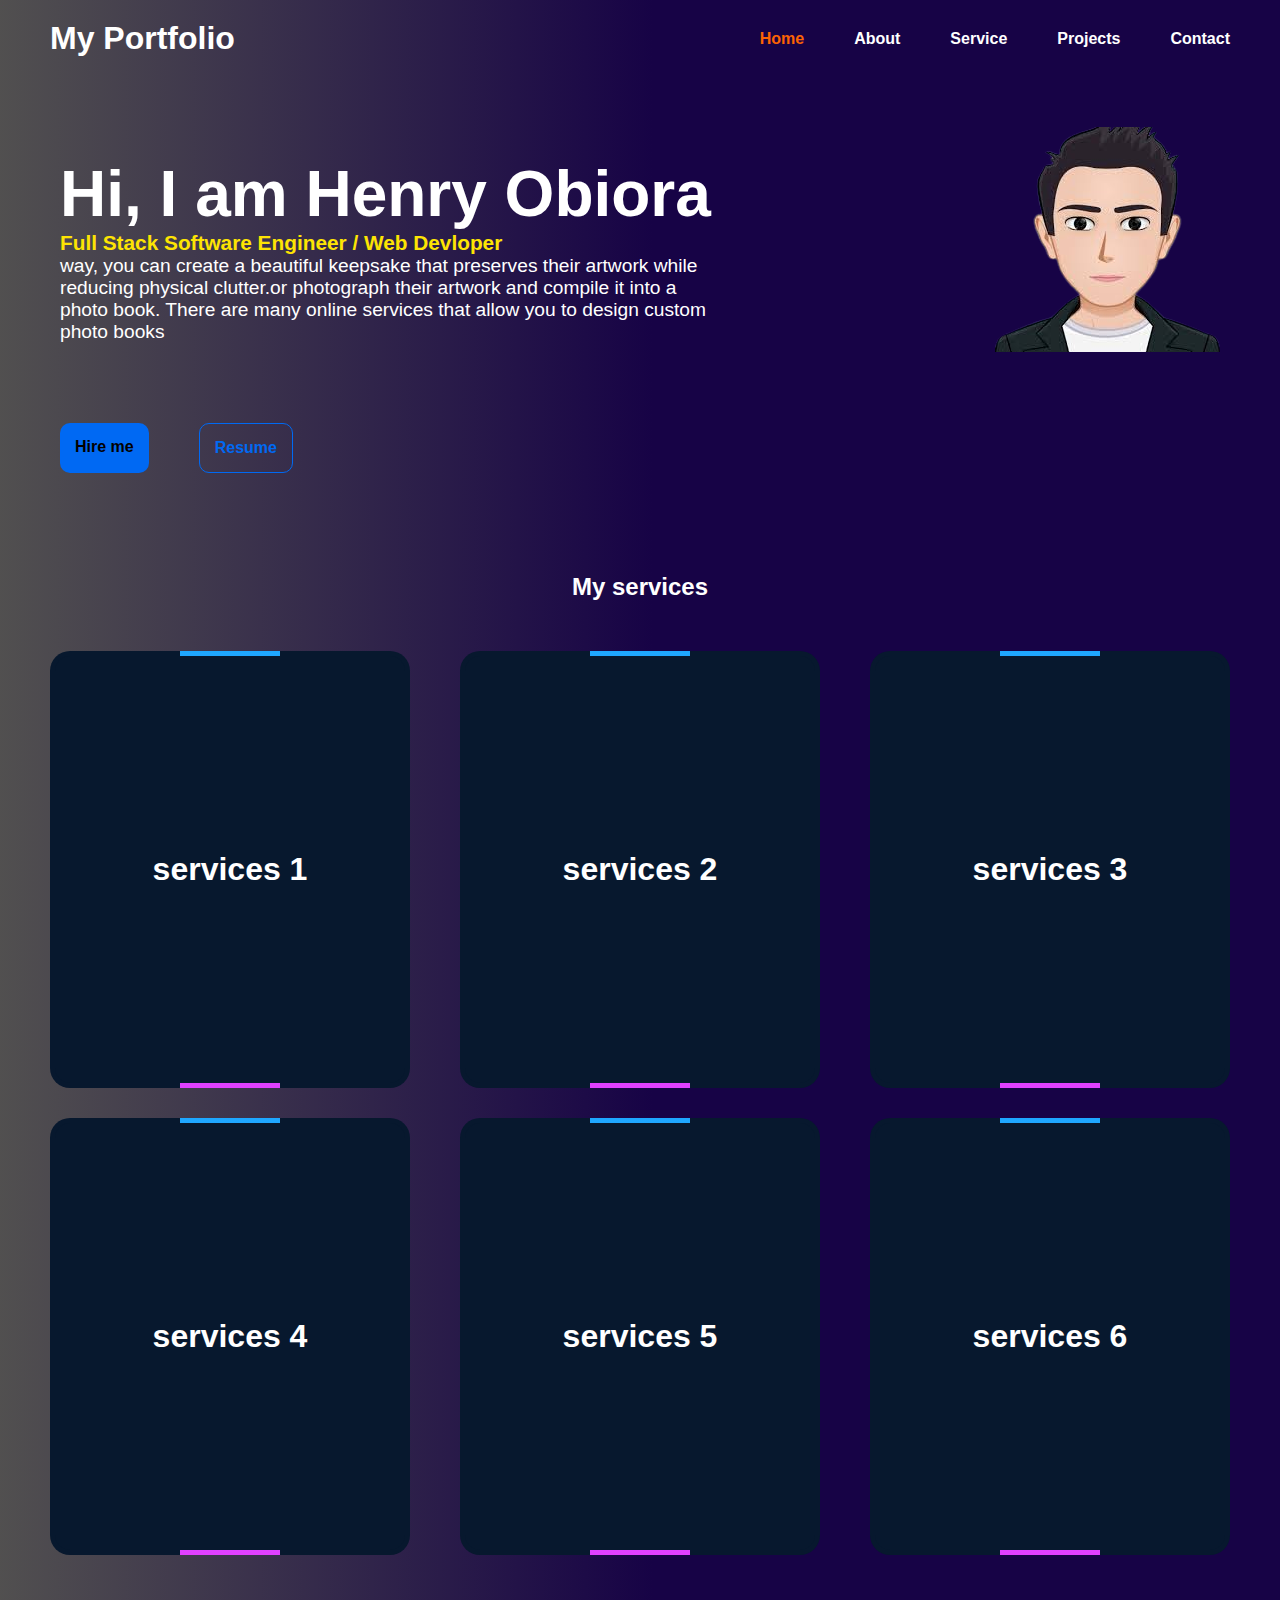
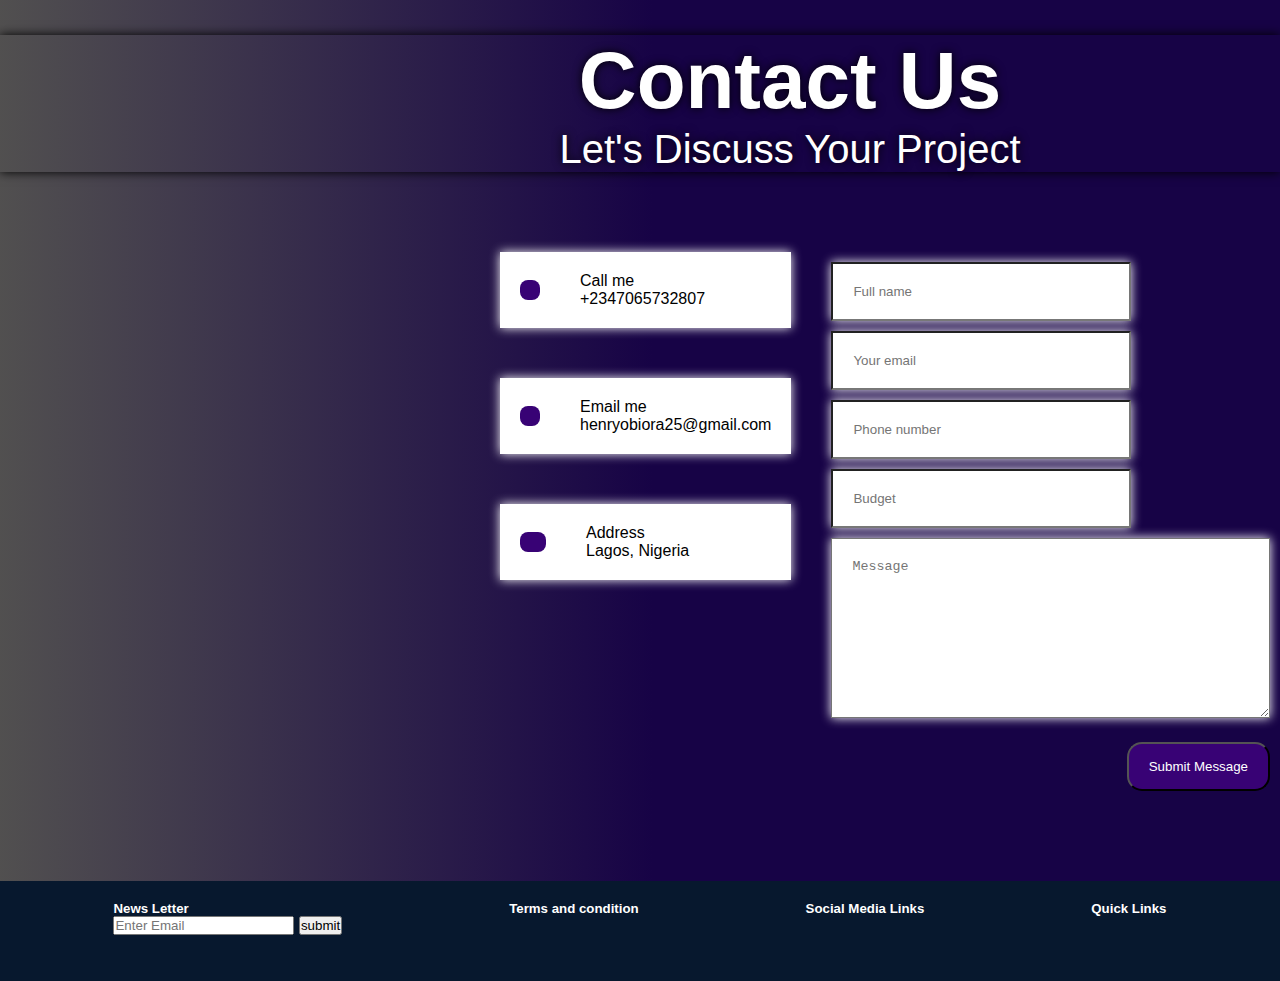
<file: index.html>
<!DOCTYPE html>
<html lang="en">
  <head>
    <meta charset="UTF-8" />
    <meta name="viewport" content="width=device-width, initial-scale=1.0" />
    <title>My Portfolio</title>
    <link rel="stylesheet" href="lib/stylesheeet/style.css" />

    <link rel="stylesheet" href="https://cdnjs.cloudflare.com/ajax/libs/font-awesome/6.5.2/css/all.min.css" integrity="sha512-SnH5WK+bZxgPHs44uWIX+LLJAJ9/2PkPKZ5QiAj6Ta86w+fsb2TkcmfRyVX3pBnMFcV7oQPJkl9QevSCWr3W6A==" crossorigin="anonymous" referrerpolicy="no-referrer" />
    

  </head>
  <body>
    <!-- Head section start-->
    <header>
      <nav class="navbar">
        <div class="nav-logo">
          <a href="#"><h1 class="logo">My Portfolio</h1></a>
        </div>
        <div class="nav-items">
          <ul>
            <li><a href="#" class="active">Home</a></li>
            <li><a href="#">About</a></li>
            <li><a href="#">Service</a></li>
            <li><a href="#">Projects</a></li>
            <li><a href="#">Contact</a></li>
          </ul>
        </div>
      </nav>
    </header>
    <!-- Header section-->

    <main>
      <!-- Hero section start-->
      <section class="hero-container">
        <div class="hero-text">
          <div class="intro">
            <h1>Hi, I am Henry Obiora</h1>
            <h5>Full Stack Software Engineer / Web Devloper</h5>
          </div>

          <div class="summary">
            <p>
              way, you can create a beautiful keepsake that preserves their
              artwork while reducing physical clutter.or photograph their
              artwork and compile it into a photo book. There are many online
              services that allow you to design custom photo books
            </p>
          </div>
          <div class="hero-btn">
            <a href="" class="hire-btn"> Hire me</a>
            <a href="" class="resume-btn">Resume</a>
          </div>
        </div>

        <!-- Hero image div -->
        <div class="hero-img">
          <img src="lib/images/me.png" alt="developer_image" />
        </div>
    </section>
      <!-- hero section end-->


      <!-- services section starts -->
      <section class="services-container">
        <h2>My services</h2>
        <div class="top-service">
          <div class="card"><h1>services 1</h1></div>
          <div class="card"><h1>services 2</h1></div>
          <div class="card"><h1>services 3</h1></div>
        </div>
        <div class="bottom-service">
          <div class="card"><h1>services 4</h1></div>
          <div class="card"><h1>services 5</h1></div>
          <div class="card"><h1>services 6</h1></div>
        </div>
      </section>

      <section class="contact-container">
        <div class="contact-text">
          <h1>Contact Us</h1>
          <p>Let's Discuss Your Project</p>
        </div>

        <div class="contact-intro">
          <div class="contact-info">
            <div class="contact-details">
              <div class="contact-icon"><i class="fa-solid fa-phone"></i></div>
              <p>Call me <br/>
                +2347065732807
              </p>
            </div>
            <div class="contact-details">
              <div class="contact-icon"><i class="fa-solid fa-envelope"></i></div>
              <p>Email me <br/>
                henryobiora25@gmail.com
              </p>
            </div>
            <div class="contact-details">
              <div class="contact-address"><i class="fa-solid fa-location-dot"></i></div>
              <p>
                Address <br/>
                Lagos, Nigeria
              </p>
            </div>
          </div>


          <div class="contact-form">
            <div class="contact-btn">
              <input type="text" placeholder="Full name"/>
              <input type="email" placeholder="Your email"/>
            </div>
            <div class="contact-btn">
              <input type="number" placeholder="Phone number"/>
              <input type="text" placeholder="Budget"/>
            </div>

            <div class="contact-btn">
              <textarea placeholder="Message" rols="4" cols="30"></textarea>
              <input type="submit" value="Submit Message"/>
            </div>
          </div>
        </div>
      </section>

    </main>
 

   
  
  
   <!-- footer section start -->
    
<footer>
    <div>
        <h5>News Letter</h5>
<div>
    <form>
    <input placeholder="Enter Email"/>
    <button>submit</button>
</form>
</div> 
</div>
<div><h5>Terms and condition</h5></div>
<div>
    <h5>Social Media Links</h5>
    <a href="" class="fb-icon"><i class="fa-brands fa-facebook"></i></a>
</div>
<div><h5>Quick Links</h5> </div>
</footer>
 </body>
</html>
</file>
<file: lib/stylesheeet/style.css>
* {
    margin: 0;
    padding: 0;
    box-sizing: border-box;
}
body {
    font-family: sans-serif;
    background: rgb(217,201,201);
background: linear-gradient(90deg, rgba(14, 12, 12, 0.72) 0%, rgb(23, 3, 70) 51%);
}

/* navbar styling */ 
.navbar {
    display: flex;
    justify-content: space-between;
    align-items: center;
    padding: 20px 50px;
}
.nav-items ul {
    display: flex;
    list-style-type: none;
    gap: 50px;
}
.nav-items ul li a {
    text-decoration: none;
    font-weight: 700;
    color: #fff;
}
.nav-logo a {
    text-decoration: none;
}
.logo {
    color: #fff;
}
.active {
    color: #fd6303 !important;
}
/* hero section style */
.hero-container {
    display:flex;
    justify-content: space-between;
    padding: 50px 60px;
}
.intro h1 {
    color: #fff;
    font-size: 4rem;
    font-weight: 700;
    margin-top: 30px;
    }
    .intro h5 {
        color: #fde403;
        font-size: 1.3rem;
        font-weight: 700;
        margin-bottom: 40;
    }
    .summary {
        color: #fff;
        font-size: 1.2rem;
        margin-bottom: 40px;
        width: 70%;
    }
    .hero-btn{
        display: flex;
        gap: 50px;
        margin-top: 80px;
    }
    .hire-btn,
    .resume-btn {
        text-decoration: none;
        padding: 15px;
        border-radius: 10px;
        font-weight: 700;
    }
    .hire-btn{
        background-color: #0069f3;
        color: #030000;
    }
    .resume-btn{
        border: 1px solid#0069f3;
        color: #0069f3;
    }
    
    /* services section styling*/
    .services-container h2 {
        text-align: center;
        color: #fff;
        font-weight: 600;
        margin-bottom: 50px;
        margin-top: 50px;
    }
    .top-service,
    .bottom-service {
        color: #fff;
        display: flex;
        justify-content: space-around;
        align-items: center;
        margin-bottom: 30px;
        gap: 50px;
        padding: 0px 50px;
    }
.card {
    width: 100%;
    height: 100%;
    background-color: #07182e;
    position: relative;
    display: flex;
    overflow: hidden;
    place-content: center;
    place-items: center;
    border-radius: 20px;
    padding: 200px 50px;
}


.card h1 {
    font-size: 2rem;
    z-index: 1;
}
.card::before {
    content: "";
    position: absolute;
    width: 100px;
    background: linear-gradient(180deg, rgb(0, 183, 255), rgb(255, 48, 255));
    height: 130%;
    animation: animate 4s linear infinite;
    transition: all 0.3s linear;
}
.card::after{
    content: "";
    position: absolute;
    background-color: #07182e;
    inset: 5px;
    border-radius: 15px;
}

@keyframes animate {
    from {
    transform: rotate(0deg);
}

to {
    transform: rotate(360deg);
 }
}
/* contact section styling*/


/* footer styling stars */
footer{
    color: #fff;
    display: flex;
    justify-content: space-around;
    height: 100px;
    padding: 20px 30px;
    margin-top: 80px;
    background-color: #07182e;
}
.fb-icon {
    text-decoration: none;
    color: #fff;
    font-size: 20px;
}

.contact-container {
    justify-content: center;
    margin-top: 80px;
}
.contact-text {
    margin-bottom: 80px;
    padding-left: 300px;
    font-size: 40px;
    text-align:center;
    color: #fff;
    box-shadow: 0px 0px 10px #020202;
    text-shadow:0px 0px 10px #020202;
}
.contact-intro {
    gap: 50px;
    padding-left: 500px;
}

.contact-intro {
    display: flex;
    gap: 30px;
}

.contact-details {
    display: flex;
    gap: 40px;
    margin-bottom: 50px;
    align-items: center;
    color: black;
    background-color: #fff;
    padding: 20px;
    box-shadow: 0px 0px 10px #fff;
}
.contact-icon{
    background-color: #380275;
    color: #fff;
    padding: 10px;
    border-radius: 8px;
}

.contact-address {
    background-color: #380275;
    color: #fff;
    padding: 10px 13px;
    border-radius: 8px;
    
}
.contact-form{
   
    color: #fff;
    padding: 10px;
    border-radius: 8px;
}

input[type=text], input[type=email], input[type=number] {
    width: 300px;
    padding: 20px;
    margin-bottom: 10px;
    box-shadow: 0px 0px 10px #fff;
}

textarea {
    width: 100%;
    height: 180px; 
    margin-bottom: 20px;
    padding: 20px;
    box-shadow: 0px 0px 10px #fff;
}

input[type=submit] {
    padding: 15px 20px;
    float: right;
    background-color: #380275;
    color:#fff;
    border-radius: 15px;
}
</file>
